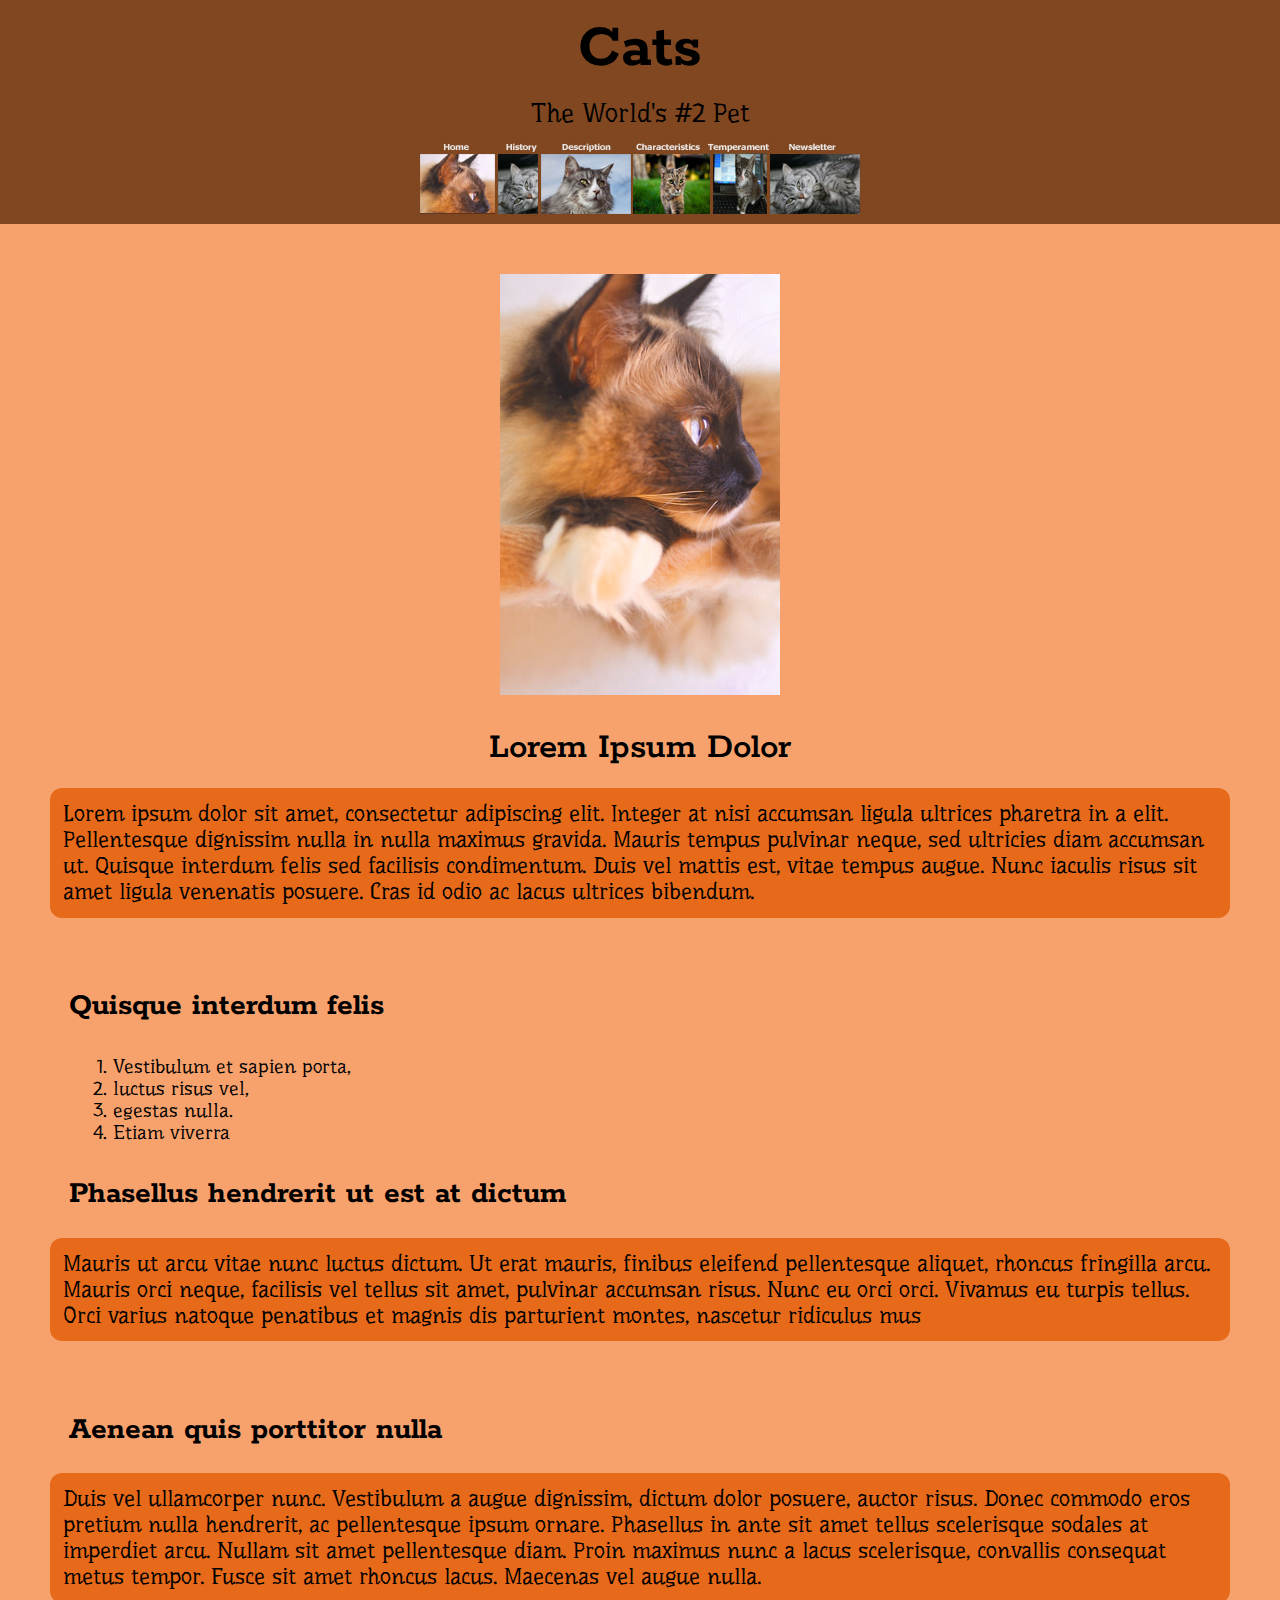
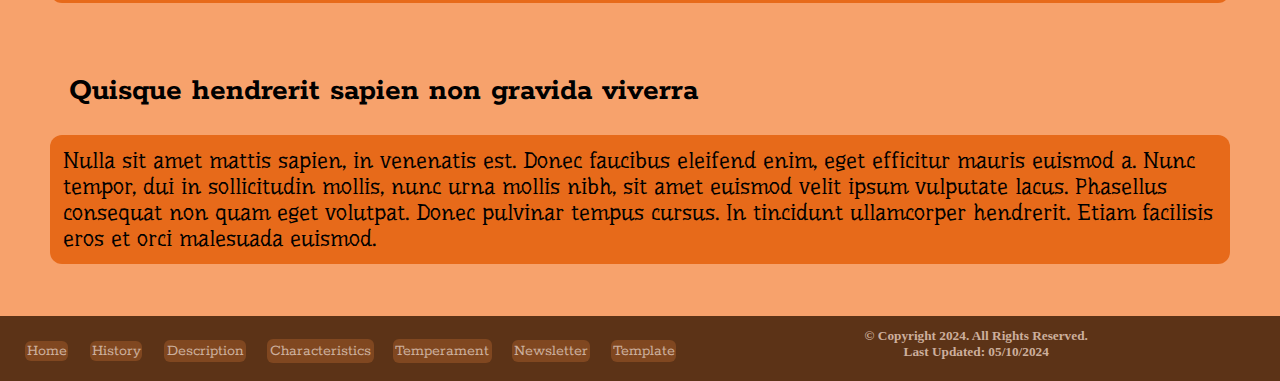
<file: index.html>
<!DOCTYPE html>
<html lang="en">
<head>
    <meta charset="UTF-8">
    <meta name="viewport" content="width=device-width, initial-scale=1.0">
    <title>Cats - The world's second best pet!</title>
    <link rel="stylesheet" href="css/styles.css">
</head>
<body>
        <header>
            <h1>Cats</h1>
            <blockquote>The World's #2 Pet</blockquote>
        </header>

        <nav>
            
            <p class="navImgMap">
                <img src="images/graphic_navbar.jpg" alt="Navigation Bar" class="navImg" usemap="#navmap">
            </p>

            <map name="navmap">
                <area shape="rect" coords="5, 25, 80, 85" href="index.html" alt="Home Page">
                <area shape="rect" coords="83, 25, 123, 85" href="history.html" alt="History Page">
                <area shape="rect" coords="126, 25, 216, 85" href="description.html" alt="Description Page">
                <area shape="rect" coords="218, 25, 295, 85" href="characteristics.html" alt="Characteristics Page">
                <area shape="rect" coords="298, 25, 352, 85" href="temperament.html" alt="Temperament Page">
                <area shape="rect" coords="355, 25, 445, 85" href="newsletter.html" alt="Newsletter Page">
            </map>
        </nav>

        <main>


            <div id="hero">
               <img src="images/cat1.jpeg" alt="a cat staring" width="280px">
            </div>
            
            <h2>Lorem Ipsum Dolor</h2>

            <p>Lorem ipsum dolor sit amet, consectetur adipiscing elit. Integer at nisi accumsan ligula ultrices pharetra in a elit. Pellentesque dignissim nulla in nulla maximus gravida. Mauris tempus pulvinar neque, sed ultricies diam accumsan ut. Quisque interdum felis sed facilisis condimentum. Duis vel mattis est, vitae tempus augue. Nunc iaculis risus sit amet ligula venenatis posuere. Cras id odio ac lacus ultrices bibendum.</p>

            <h3>Quisque interdum felis</h3>

            <ol>
                <li>Vestibulum et sapien porta,</li>
                <li>luctus risus vel,</li>
                <li>egestas nulla.</li>
                <li>Etiam viverra</li>
            </ol>

            <h3>Phasellus hendrerit ut est at dictum</h3>

            <p>Mauris ut arcu vitae nunc luctus dictum. Ut erat mauris, finibus eleifend pellentesque aliquet, rhoncus fringilla arcu. Mauris orci neque, facilisis vel tellus sit amet, pulvinar accumsan risus. Nunc eu orci orci. Vivamus eu turpis tellus. Orci varius natoque penatibus et magnis dis parturient montes, nascetur ridiculus mus</p>

            <h3>Aenean quis porttitor nulla</h3>

            <p>Duis vel ullamcorper nunc. Vestibulum a augue dignissim, dictum dolor posuere, auctor risus. Donec commodo eros pretium nulla hendrerit, ac pellentesque ipsum ornare. Phasellus in ante sit amet tellus scelerisque sodales at imperdiet arcu. Nullam sit amet pellentesque diam. Proin maximus nunc a lacus scelerisque, convallis consequat metus tempor. Fusce sit amet rhoncus lacus. Maecenas vel augue nulla.</p>

            <h3>Quisque hendrerit sapien non gravida viverra</h3>

            <p>Nulla sit amet mattis sapien, in venenatis est. Donec faucibus eleifend enim, eget efficitur mauris euismod a. Nunc tempor, dui in sollicitudin mollis, nunc urna mollis nibh, sit amet euismod velit ipsum vulputate lacus. Phasellus consequat non quam eget volutpat. Donec pulvinar tempus cursus. In tincidunt ullamcorper hendrerit. Etiam facilisis eros et orci malesuada euismod.</p>

        </main>

        <footer>
            <ul>
                <li><a href="index.html">Home</a></li>
                <li><a href="history.html">History</a></li>
                <li><a href="description.html">Description</a></li>
                <li><a href="characteristics.html">Characteristics</a></li>
                <li><a href="temperament.html">Temperament</a></li>
                <li><a href="newsletter.html">Newsletter</a></li>
                <li><a href="template.html">Template</a></li>
            </ul>

            <h5>&copy; Copyright 2024. All Rights Reserved.</h5>
            <h5>Last Updated: 05/10/2024</h5>
        </footer>
</body>
</html>
</file>
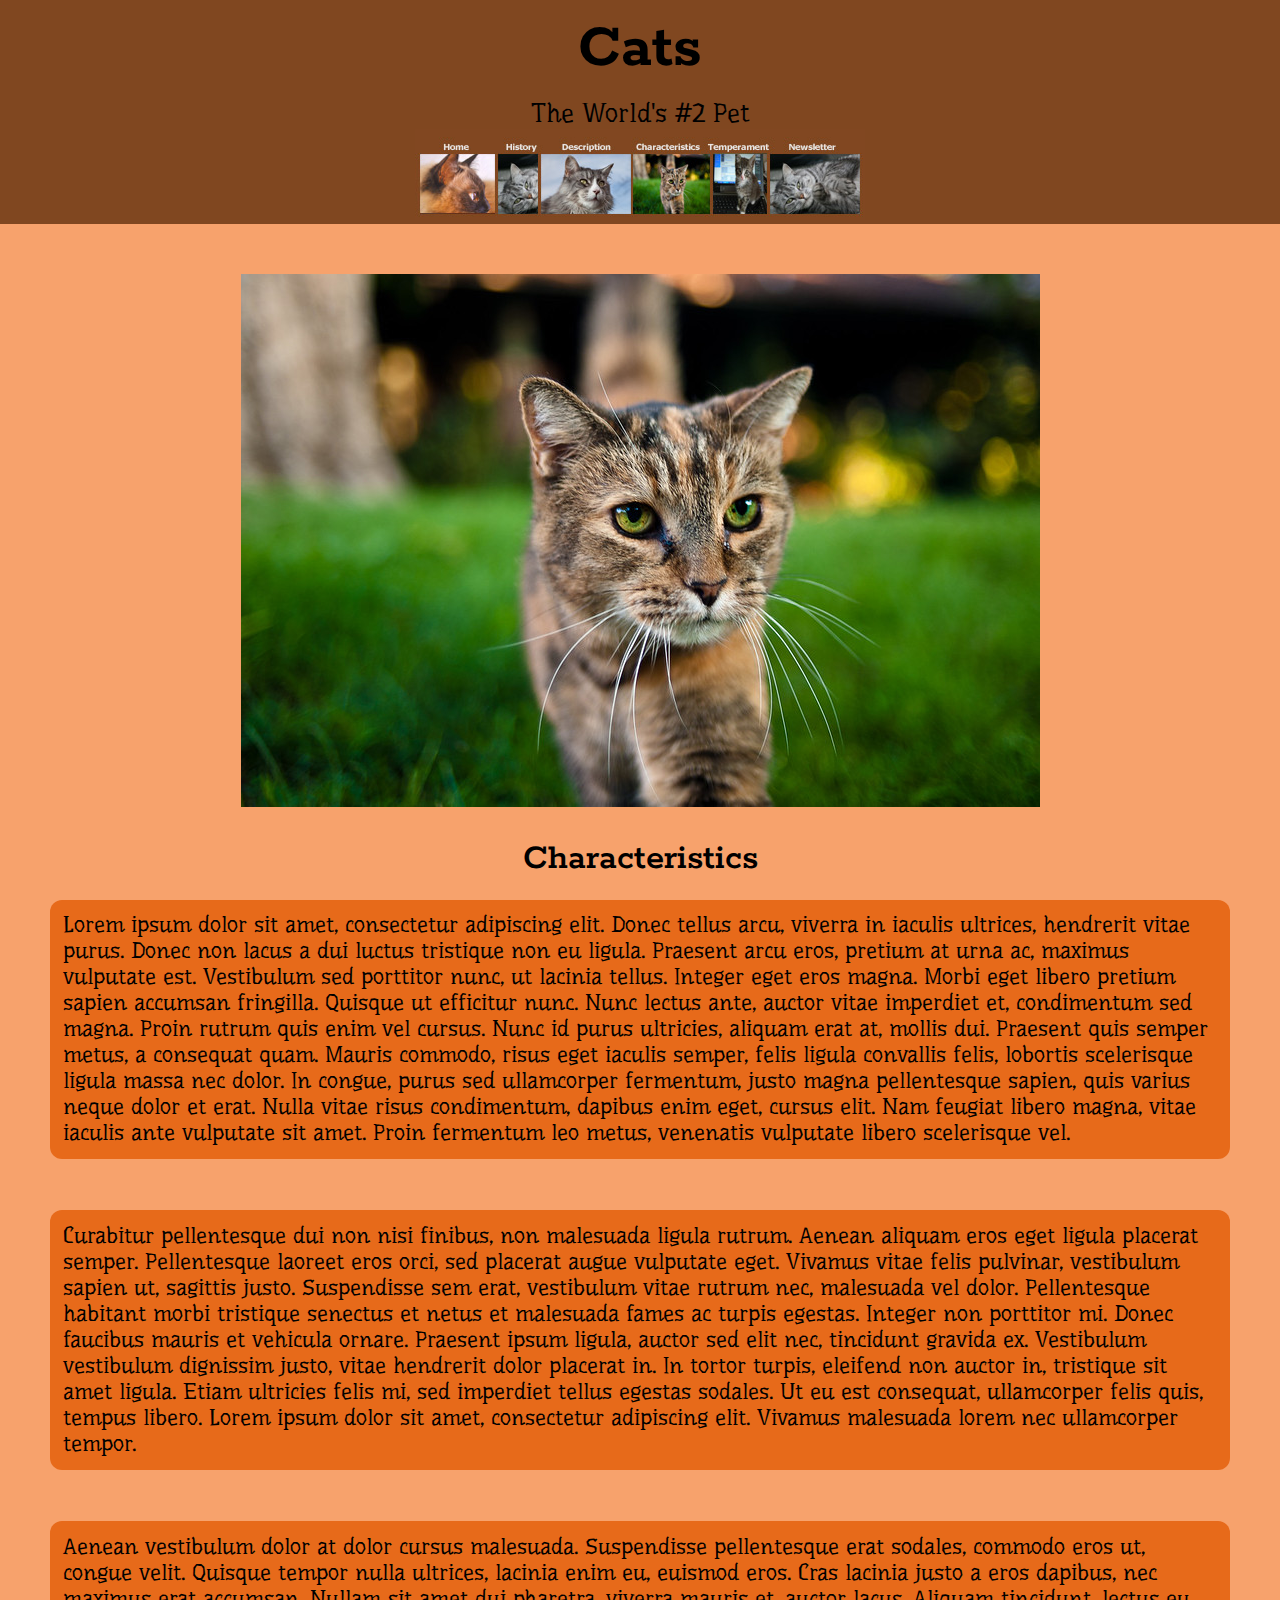
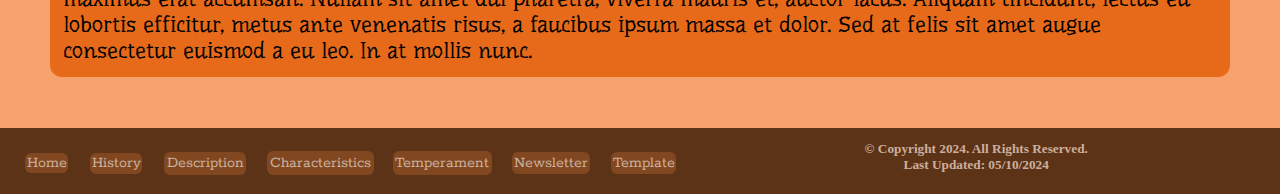
<file: characteristics.html>
<!DOCTYPE html>
<html lang="en">
<head>
    <meta charset="UTF-8">
    <meta name="viewport" content="width=device-width, initial-scale=1.0">
    <title>Cats - The world's second best pet!</title>
    <link rel="stylesheet" href="css/styles.css">
</head>
<body>
        <header>
            <h1>Cats</h1>
            <blockquote>The World's #2 Pet</blockquote>
        </header>

        <nav>
            <p class="navImgMap">
                <img src="images/graphic_navbar.jpg" alt="Navigation Bar" class="navImg" usemap="#navmap">
            </p>
            <map name="navmap">
                <area shape="rect" coords="5, 25, 80, 85" href="index.html" alt="Home Page">
                <area shape="rect" coords="83, 25, 123, 85" href="history.html" alt="History Page">
                <area shape="rect" coords="126, 25, 216, 85" href="description.html" alt="Description Page">
                <area shape="rect" coords="218, 25, 295, 85" href="characteristics.html" alt="Characteristics Page">
                <area shape="rect" coords="298, 25, 352, 85" href="temperament.html" alt="Temperament Page">
                <area shape="rect" coords="355, 25, 445, 85" href="newsletter.html" alt="Newsletter Page">
            </map>
        </nav>

        <main>

            <div id="hero">
                <img src="images/cat4.jpg" alt="cat4">
            </div>

            <h2>Characteristics</h2>

            <p>Lorem ipsum dolor sit amet, consectetur adipiscing elit. Donec tellus arcu, viverra in iaculis ultrices, hendrerit vitae purus. Donec non lacus a dui luctus tristique non eu ligula. Praesent arcu eros, pretium at urna ac, maximus vulputate est. Vestibulum sed porttitor nunc, ut lacinia tellus. Integer eget eros magna. Morbi eget libero pretium sapien accumsan fringilla. Quisque ut efficitur nunc. Nunc lectus ante, auctor vitae imperdiet et, condimentum sed magna. Proin rutrum quis enim vel cursus. Nunc id purus ultricies, aliquam erat at, mollis dui. Praesent quis semper metus, a consequat quam. Mauris commodo, risus eget iaculis semper, felis ligula convallis felis, lobortis scelerisque ligula massa nec dolor. In congue, purus sed ullamcorper fermentum, justo magna pellentesque sapien, quis varius neque dolor et erat. Nulla vitae risus condimentum, dapibus enim eget, cursus elit. Nam feugiat libero magna, vitae iaculis ante vulputate sit amet. Proin fermentum leo metus, venenatis vulputate libero scelerisque vel.</p>
            
            <p>Curabitur pellentesque dui non nisi finibus, non malesuada ligula rutrum. Aenean aliquam eros eget ligula placerat semper. Pellentesque laoreet eros orci, sed placerat augue vulputate eget. Vivamus vitae felis pulvinar, vestibulum sapien ut, sagittis justo. Suspendisse sem erat, vestibulum vitae rutrum nec, malesuada vel dolor. Pellentesque habitant morbi tristique senectus et netus et malesuada fames ac turpis egestas. Integer non porttitor mi. Donec faucibus mauris et vehicula ornare. Praesent ipsum ligula, auctor sed elit nec, tincidunt gravida ex. Vestibulum vestibulum dignissim justo, vitae hendrerit dolor placerat in. In tortor turpis, eleifend non auctor in, tristique sit amet ligula. Etiam ultricies felis mi, sed imperdiet tellus egestas sodales. Ut eu est consequat, ullamcorper felis quis, tempus libero. Lorem ipsum dolor sit amet, consectetur adipiscing elit. Vivamus malesuada lorem nec ullamcorper tempor.</p>
            
            <p>Aenean vestibulum dolor at dolor cursus malesuada. Suspendisse pellentesque erat sodales, commodo eros ut, congue velit. Quisque tempor nulla ultrices, lacinia enim eu, euismod eros. Cras lacinia justo a eros dapibus, nec maximus erat accumsan. Nullam sit amet dui pharetra, viverra mauris et, auctor lacus. Aliquam tincidunt, lectus eu lobortis efficitur, metus ante venenatis risus, a faucibus ipsum massa et dolor. Sed at felis sit amet augue consectetur euismod a eu leo. In at mollis nunc.</p>
            
        </main>

        <footer>
            <ul>
                <li><a href="index.html">Home</a></li>
                <li><a href="history.html">History</a></li>
                <li><a href="description.html">Description</a></li>
                <li><a href="characteristics.html">Characteristics</a></li>
                <li><a href="temperament.html">Temperament</a></li>
                <li><a href="newsletter.html">Newsletter</a></li>
                <li><a href="template.html">Template</a></li>
            </ul>

            <h5>&copy; Copyright 2024. All Rights Reserved.</h5>
            <h5>Last Updated: 05/10/2024</h5>
        </footer>
</body>
</html>
</file>
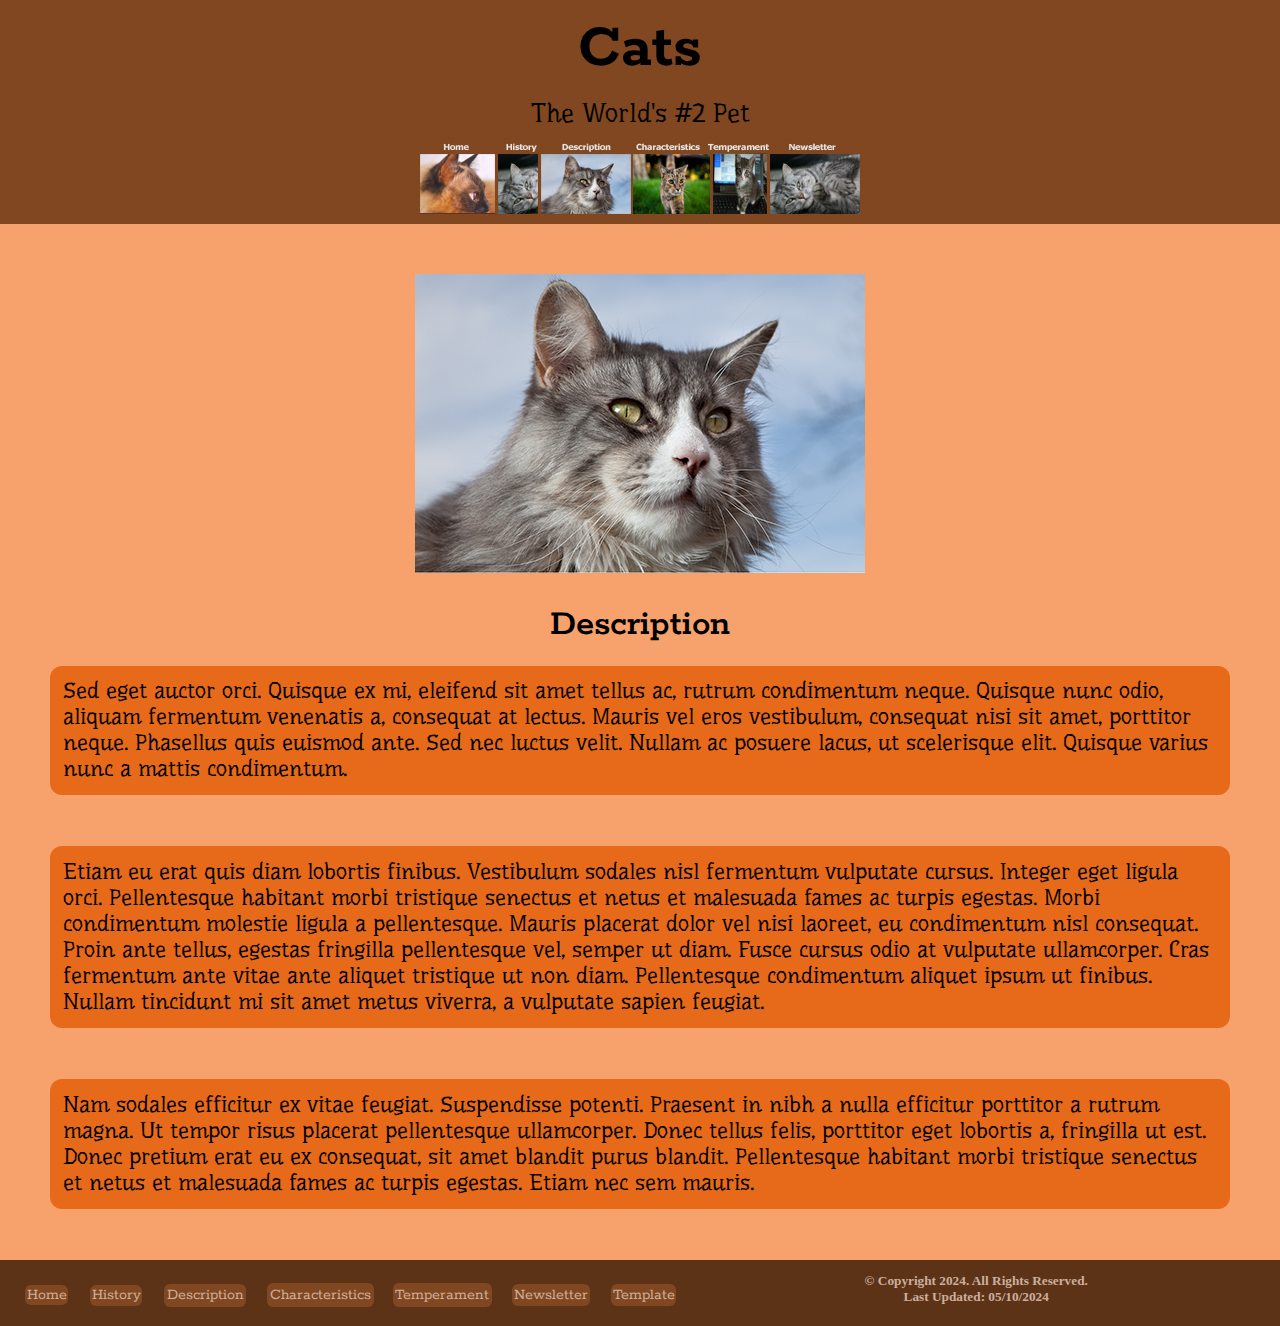
<file: description.html>
<!DOCTYPE html>
<html lang="en">
<head>
    <meta charset="UTF-8">
    <meta name="viewport" content="width=device-width, initial-scale=1.0">
    <title>Cats - The world's second best pet!</title>
    <link rel="stylesheet" href="css/styles.css">
</head>
<body>
        <header>
            <h1>Cats</h1>
            <blockquote>The World's #2 Pet</blockquote>
        </header>

        <nav>
            <p class="navImgMap">
                <img src="images/graphic_navbar.jpg" alt="Navigation Bar" class="navImg" usemap="#navmap">
            </p>
            <map name="navmap">
                <area shape="rect" coords="5, 25, 80, 85" href="index.html" alt="Home Page">
                <area shape="rect" coords="83, 25, 123, 85" href="history.html" alt="History Page">
                <area shape="rect" coords="126, 25, 216, 85" href="descriptions.html" alt="Description Page">
                <area shape="rect" coords="218, 25, 295, 85" href="characteristics.html" alt="Characteristics Page">
                <area shape="rect" coords="298, 25, 352, 85" href="temperament.html" alt="Temperament Page">
                <area shape="rect" coords="355, 25, 445, 85" href="newsletter.html" alt="Newsletter Page">
            </map>
        </nav>

        <main>

            <div id="hero">
                <img src="images/cat3.jpg" alt="cat3">
            </div>

            <h2>Description</h2>

            <p>Sed eget auctor orci. Quisque ex mi, eleifend sit amet tellus ac, rutrum condimentum neque. Quisque nunc odio, aliquam fermentum venenatis a, consequat at lectus. Mauris vel eros vestibulum, consequat nisi sit amet, porttitor neque. Phasellus quis euismod ante. Sed nec luctus velit. Nullam ac posuere lacus, ut scelerisque elit. Quisque varius nunc a mattis condimentum.</p>
            
            <p>Etiam eu erat quis diam lobortis finibus. Vestibulum sodales nisl fermentum vulputate cursus. Integer eget ligula orci. Pellentesque habitant morbi tristique senectus et netus et malesuada fames ac turpis egestas. Morbi condimentum molestie ligula a pellentesque. Mauris placerat dolor vel nisi laoreet, eu condimentum nisl consequat. Proin ante tellus, egestas fringilla pellentesque vel, semper ut diam. Fusce cursus odio at vulputate ullamcorper. Cras fermentum ante vitae ante aliquet tristique ut non diam. Pellentesque condimentum aliquet ipsum ut finibus. Nullam tincidunt mi sit amet metus viverra, a vulputate sapien feugiat.</p>
            
            <p>Nam sodales efficitur ex vitae feugiat. Suspendisse potenti. Praesent in nibh a nulla efficitur porttitor a rutrum magna. Ut tempor risus placerat pellentesque ullamcorper. Donec tellus felis, porttitor eget lobortis a, fringilla ut est. Donec pretium erat eu ex consequat, sit amet blandit purus blandit. Pellentesque habitant morbi tristique senectus et netus et malesuada fames ac turpis egestas. Etiam nec sem mauris.</p>
            
        </main>

        <footer>
            <ul>
                <li><a href="index.html">Home</a></li>
                <li><a href="history.html">History</a></li>
                <li><a href="description.html">Description</a></li>
                <li><a href="characteristics.html">Characteristics</a></li>
                <li><a href="temperament.html">Temperament</a></li>
                <li><a href="newsletter.html">Newsletter</a></li>
                <li><a href="template.html">Template</a></li>
            </ul>

            <h5>&copy; Copyright 2024. All Rights Reserved.</h5>
            <h5>Last Updated: 05/10/2024</h5>
        </footer>
</body>
</html>
</file>
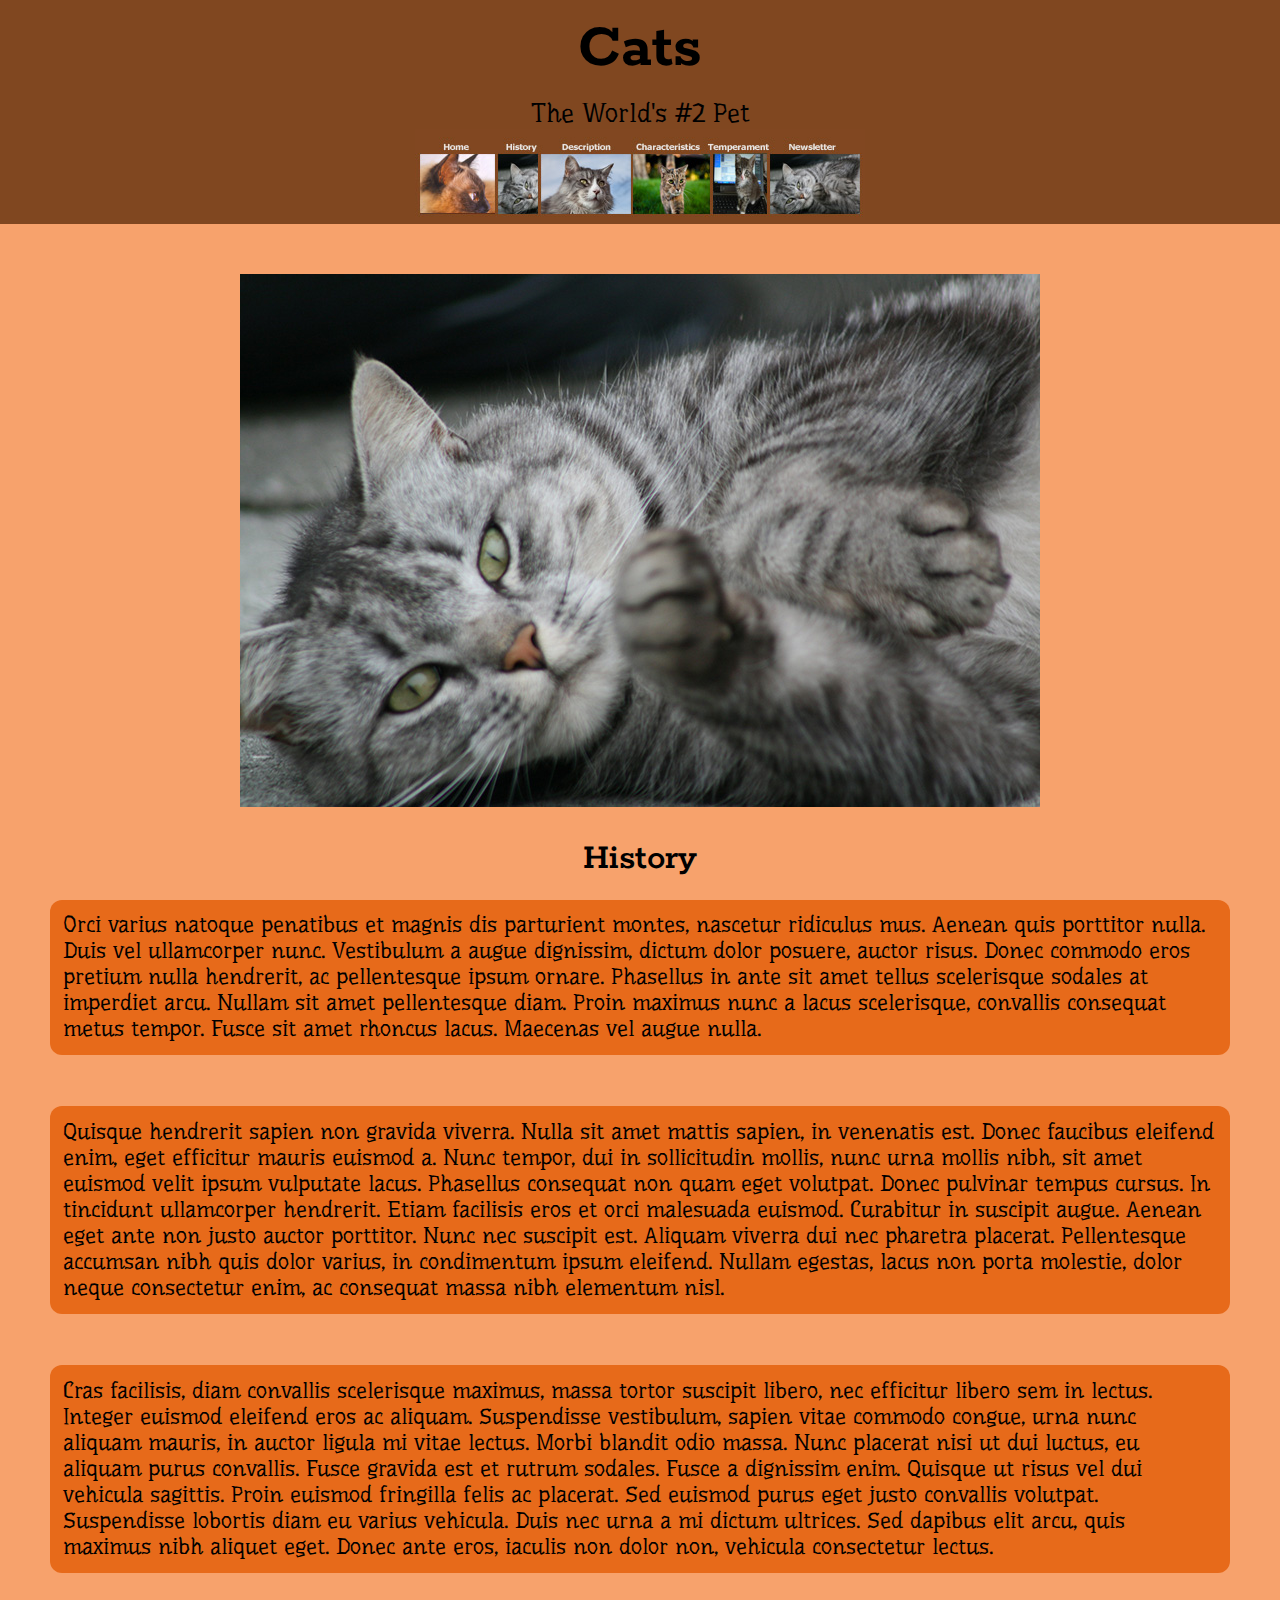
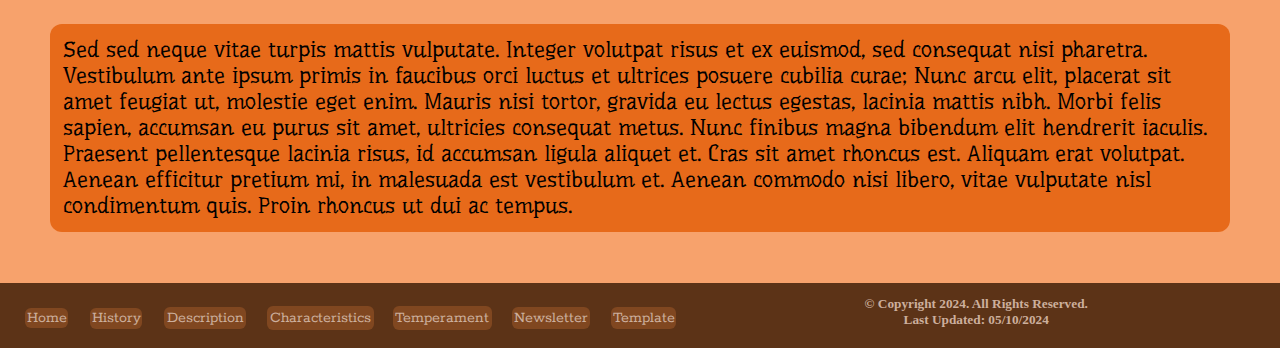
<file: history.html>
<!DOCTYPE html>
<html lang="en">
<head>
    <meta charset="UTF-8">
    <meta name="viewport" content="width=device-width, initial-scale=1.0">
    <title>Cats - The world's second best pet!</title>
    <link rel="stylesheet" href="css/styles.css">
</head>
<body>
        <header>
            <h1>Cats</h1>
            <blockquote>The World's #2 Pet</blockquote>
        </header>

        <nav>
            <p class="navImgMap">
                <img src="images/graphic_navbar.jpg" alt="Navigation Bar" class="navImg" usemap="#navmap">
            </p>
            <map name="navmap">
                <area shape="rect" coords="5, 25, 80, 85" href="index.html" alt="Home Page">
                <area shape="rect" coords="83, 25, 123, 85" href="history.html" alt="History Page">
                <area shape="rect" coords="126, 25, 216, 85" href="description.html" alt="Description Page">
                <area shape="rect" coords="218, 25, 295, 85" href="characteristics.html" alt="Characteristics Page">
                <area shape="rect" coords="298, 25, 352, 85" href="temperament.html" alt="Temperament Page">
                <area shape="rect" coords="355, 25, 445, 85" href="newsletter.html" alt="Newsletter Page">
            </map>
        </nav>

        <main>

            <div id="hero">
                <img src="images/cat2.jpg" alt="cat2">
            </div>

            <h2>History</h2>

            <p>Orci varius natoque penatibus et magnis dis parturient montes, nascetur ridiculus mus. Aenean quis porttitor nulla. Duis vel ullamcorper nunc. Vestibulum a augue dignissim, dictum dolor posuere, auctor risus. Donec commodo eros pretium nulla hendrerit, ac pellentesque ipsum ornare. Phasellus in ante sit amet tellus scelerisque sodales at imperdiet arcu. Nullam sit amet pellentesque diam. Proin maximus nunc a lacus scelerisque, convallis consequat metus tempor. Fusce sit amet rhoncus lacus. Maecenas vel augue nulla.</p>

            <p>Quisque hendrerit sapien non gravida viverra. Nulla sit amet mattis sapien, in venenatis est. Donec faucibus eleifend enim, eget efficitur mauris euismod a. Nunc tempor, dui in sollicitudin mollis, nunc urna mollis nibh, sit amet euismod velit ipsum vulputate lacus. Phasellus consequat non quam eget volutpat. Donec pulvinar tempus cursus. In tincidunt ullamcorper hendrerit. Etiam facilisis eros et orci malesuada euismod. Curabitur in suscipit augue. Aenean eget ante non justo auctor porttitor. Nunc nec suscipit est. Aliquam viverra dui nec pharetra placerat. Pellentesque accumsan nibh quis dolor varius, in condimentum ipsum eleifend. Nullam egestas, lacus non porta molestie, dolor neque consectetur enim, ac consequat massa nibh elementum nisl.</p>
            
            <p>Cras facilisis, diam convallis scelerisque maximus, massa tortor suscipit libero, nec efficitur libero sem in lectus. Integer euismod eleifend eros ac aliquam. Suspendisse vestibulum, sapien vitae commodo congue, urna nunc aliquam mauris, in auctor ligula mi vitae lectus. Morbi blandit odio massa. Nunc placerat nisi ut dui luctus, eu aliquam purus convallis. Fusce gravida est et rutrum sodales. Fusce a dignissim enim. Quisque ut risus vel dui vehicula sagittis. Proin euismod fringilla felis ac placerat. Sed euismod purus eget justo convallis volutpat. Suspendisse lobortis diam eu varius vehicula. Duis nec urna a mi dictum ultrices. Sed dapibus elit arcu, quis maximus nibh aliquet eget. Donec ante eros, iaculis non dolor non, vehicula consectetur lectus.</p>
            
            <p>Sed sed neque vitae turpis mattis vulputate. Integer volutpat risus et ex euismod, sed consequat nisi pharetra. Vestibulum ante ipsum primis in faucibus orci luctus et ultrices posuere cubilia curae; Nunc arcu elit, placerat sit amet feugiat ut, molestie eget enim. Mauris nisi tortor, gravida eu lectus egestas, lacinia mattis nibh. Morbi felis sapien, accumsan eu purus sit amet, ultricies consequat metus. Nunc finibus magna bibendum elit hendrerit iaculis. Praesent pellentesque lacinia risus, id accumsan ligula aliquet et. Cras sit amet rhoncus est. Aliquam erat volutpat. Aenean efficitur pretium mi, in malesuada est vestibulum et. Aenean commodo nisi libero, vitae vulputate nisl condimentum quis. Proin rhoncus ut dui ac tempus.</p>
            
        </main>

        <footer>
            <ul>
                <li><a href="index.html">Home</a></li>
                <li><a href="history.html">History</a></li>
                <li><a href="description.html">Description</a></li>
                <li><a href="characteristics.html">Characteristics</a></li>
                <li><a href="temperament.html">Temperament</a></li>
                <li><a href="newsletter.html">Newsletter</a></li>
                <li><a href="template.html">Template</a></li>
            </ul>

            <h5>&copy; Copyright 2024. All Rights Reserved.</h5>
            <h5>Last Updated: 05/10/2024</h5>
        </footer>
</body>
</html>
</file>
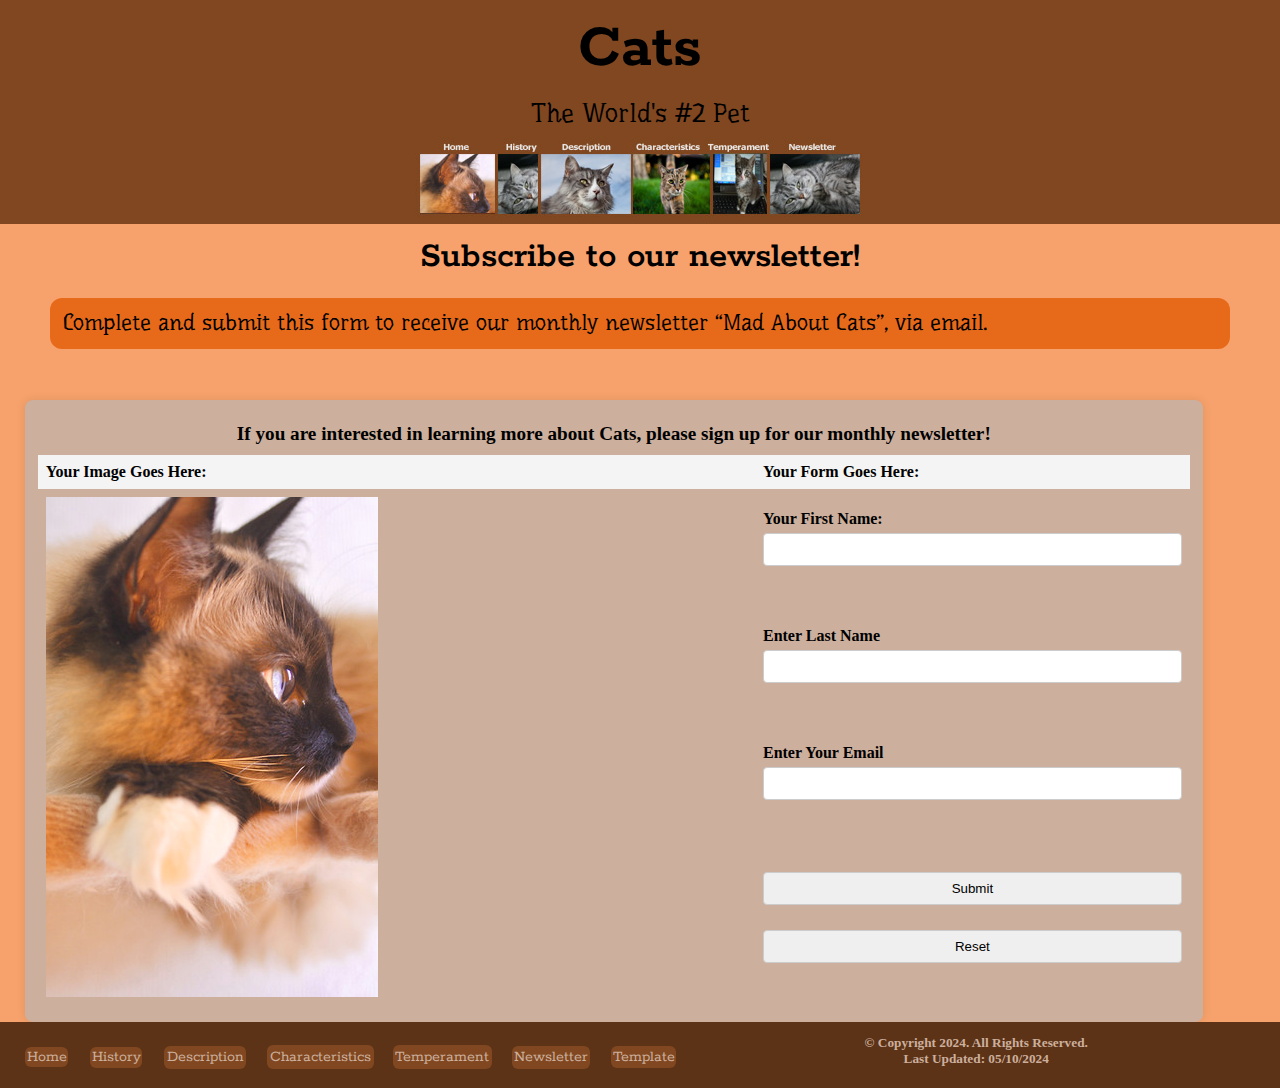
<file: newsletter.html>
<!DOCTYPE html>
<html lang="en">
<head>
    <meta charset="UTF-8">
    <meta name="viewport" content="width=device-width, initial-scale=1.0">
    <title>Cats - The world's second best pet!</title>
    <link rel="stylesheet" href="css/styles.css">
</head>
<body>
        <header>
            <h1>Cats</h1>
            <blockquote>The World's #2 Pet</blockquote>
        </header>

        <nav>
            <p class="navImgMap">
                <img src="images/graphic_navbar.jpg" alt="Navigation Bar" class="navImg" usemap="#navmap">
            </p>
            <map name="navmap">
                <area shape="rect" coords="5, 25, 80, 85" href="index.html" alt="Home Page">
                <area shape="rect" coords="83, 25, 123, 85" href="history.html" alt="History Page">
                <area shape="rect" coords="126, 25, 216, 85" href="description.html" alt="Description Page">
                <area shape="rect" coords="218, 25, 295, 85" href="characteristics.html" alt="Characteristics Page">
                <area shape="rect" coords="298, 25, 352, 85" href="temperament.html" alt="Temperament Page">
                <area shape="rect" coords="355, 25, 445, 85" href="newsletter.html" alt="Newsletter Page">
            </map>
        </nav>

        <main>

            <h2>Subscribe to our newsletter!</h2>

                <p>Complete and submit this form to receive our monthly newsletter “Mad About Cats”, via email.</p>

                <div class="table-container form-container">
                <form action="mailto:cte-christian.riddle@sllboces.org" method="get">
                <table>
                    <caption>If you are interested in learning more about Cats, please sign up for our monthly newsletter!</caption>

                    <thead>
                        <tr>
                            <th>Your Image Goes Here:</th>
                            <th>Your Form Goes Here:</th>
                        </tr>
                    </thead>

                    <tbody>
                        <tr>
                            <td rowspan="4">
                                <img src="images/cat1.jpeg" alt="It's a picture of a cat.">
                            </td>
                            <td>
                                <label for="fName">Your First Name:</label>
                                <input type="text" id="fName" name="fName" required>
                            </td>
                        </tr>

                        <tr> <!-- Row 2 of this form-->
                            <td>
                                <label for="lName">Enter Last Name</label>
                                <input type="text" id="lName" name="lName" required>
                            </td>
                        </tr>

                        <tr>
                            <td>
                                <label for="email">Enter Your Email</label>
                                <input type="email" id="email" name="email" required>
                            </td>
                        </tr>

                        <tr>
                            <td>
                                 <input type="submit" value="Submit">
                                 <input type="reset" value="Reset">
                            </td>
                        </tr>
                    </tbody>

                </table>
                </form>
                </div>

        </main>

        <footer>
            <ul>
                <li><a href="index.html">Home</a></li>
                <li><a href="history.html">History</a></li>
                <li><a href="description.html">Description</a></li>
                <li><a href="characteristics.html">Characteristics</a></li>
                <li><a href="temperament.html">Temperament</a></li>
                <li><a href="newsletter.html">Newsletter</a></li>
                <li><a href="template.html">Template</a></li>
            </ul>

            <h5>&copy; Copyright 2024. All Rights Reserved.</h5>
            <h5>Last Updated: 05/10/2024</h5>
        </footer>
</body>
</html>
</file>
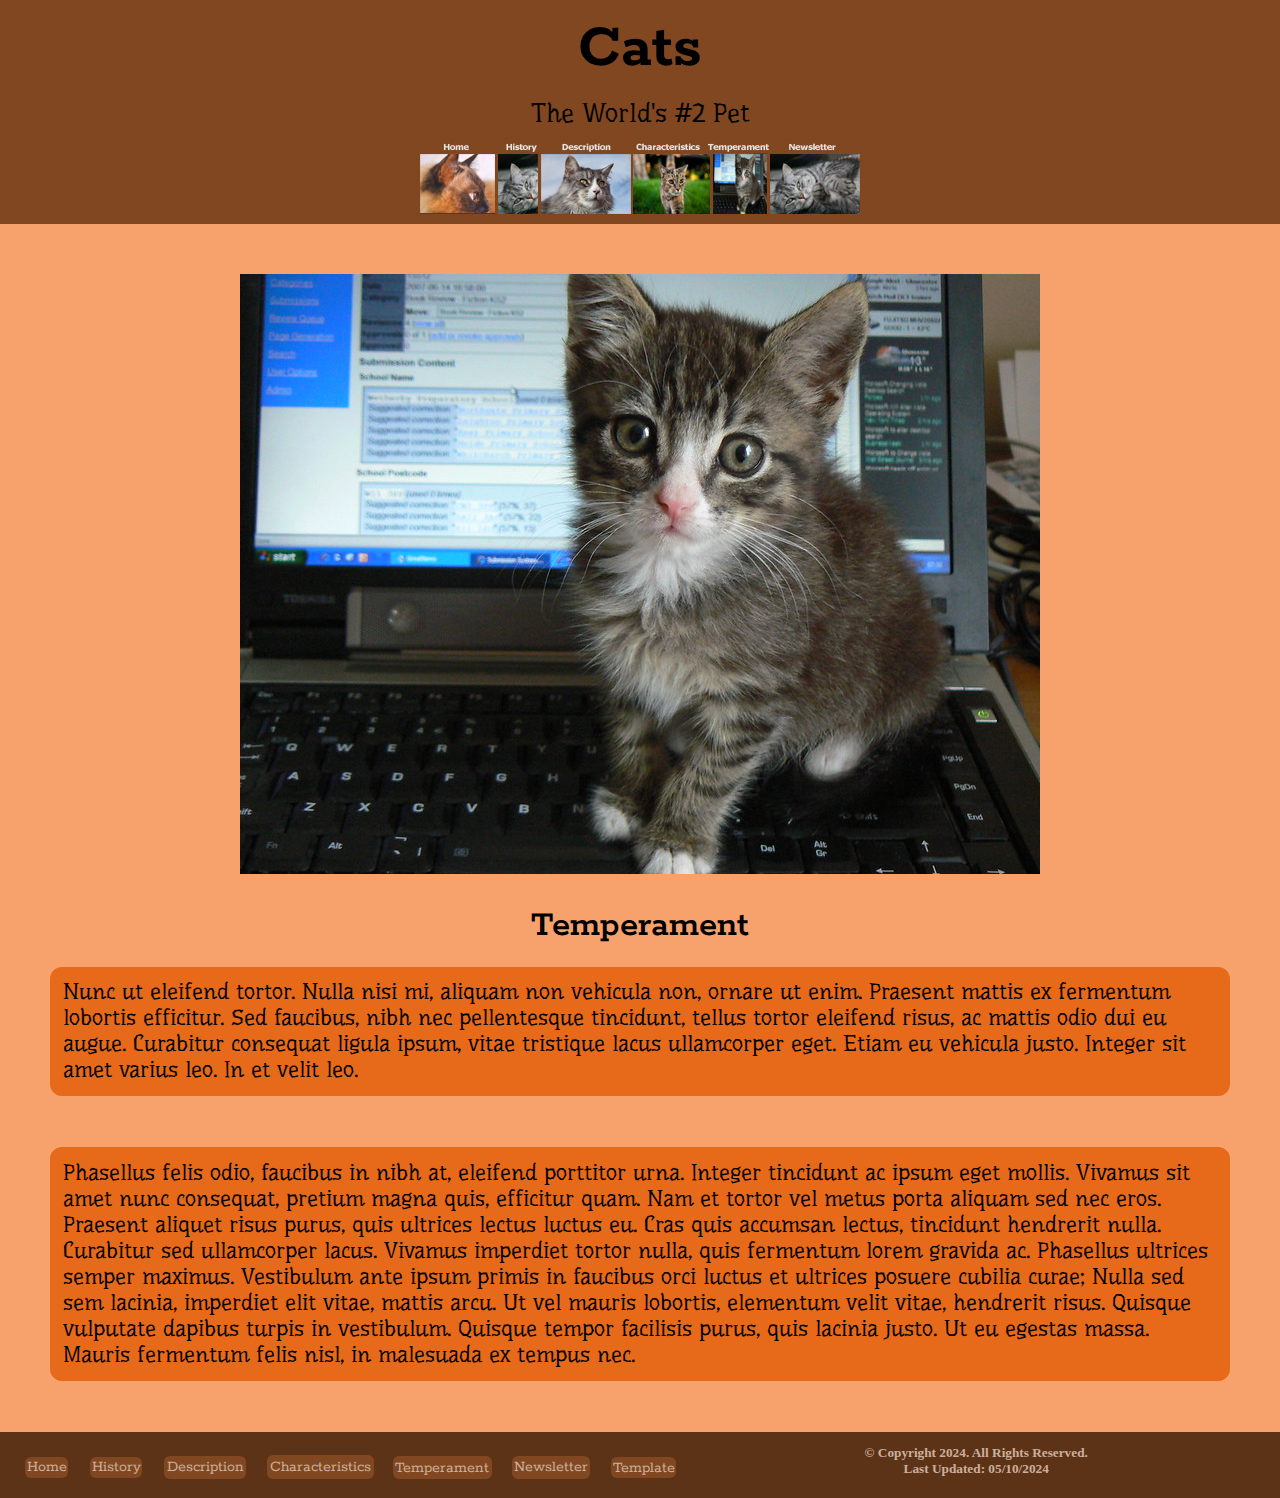
<file: temperament.html>
<!DOCTYPE html>
<html lang="en">
<head>
    <meta charset="UTF-8">
    <meta name="viewport" content="width=device-width, initial-scale=1.0">
    <title>Cats - The world's second best pet!</title>
    <link rel="stylesheet" href="css/styles.css">
</head>
<body>
        <header>
            <h1>Cats</h1>
            <blockquote>The World's #2 Pet</blockquote>
        </header>

        <nav>
            <p class="navImgMap">
                <img src="images/graphic_navbar.jpg" alt="Navigation Bar" class="navImg" usemap="#navmap">
            </p>
            <map name="navmap">
                <area shape="rect" coords="5, 25, 80, 85" href="index.html" alt="Home Page">
                <area shape="rect" coords="83, 25, 123, 85" href="history.html" alt="History Page">
                <area shape="rect" coords="126, 25, 216, 85" href="description.html" alt="Description Page">
                <area shape="rect" coords="218, 25, 295, 85" href="characteristics.html" alt="Characteristics Page">
                <area shape="rect" coords="298, 25, 352, 85" href="temperament.html" alt="Temperament Page">
                <area shape="rect" coords="355, 25, 445, 85" href="newsletter.html" alt="Newsletter Page">
            </map>
        </nav>

        <main>

            <div id="hero">
                <img src="images/cat5.jpg" alt="cat5">
            </div>
            
            <h2>Temperament</h2>

            <p>Nunc ut eleifend tortor. Nulla nisi mi, aliquam non vehicula non, ornare ut enim. Praesent mattis ex fermentum lobortis efficitur. Sed faucibus, nibh nec pellentesque tincidunt, tellus tortor eleifend risus, ac mattis odio dui eu augue. Curabitur consequat ligula ipsum, vitae tristique lacus ullamcorper eget. Etiam eu vehicula justo. Integer sit amet varius leo. In et velit leo.</p>
            
            <p>Phasellus felis odio, faucibus in nibh at, eleifend porttitor urna. Integer tincidunt ac ipsum eget mollis. Vivamus sit amet nunc consequat, pretium magna quis, efficitur quam. Nam et tortor vel metus porta aliquam sed nec eros. Praesent aliquet risus purus, quis ultrices lectus luctus eu. Cras quis accumsan lectus, tincidunt hendrerit nulla. Curabitur sed ullamcorper lacus. Vivamus imperdiet tortor nulla, quis fermentum lorem gravida ac. Phasellus ultrices semper maximus. Vestibulum ante ipsum primis in faucibus orci luctus et ultrices posuere cubilia curae; Nulla sed sem lacinia, imperdiet elit vitae, mattis arcu. Ut vel mauris lobortis, elementum velit vitae, hendrerit risus. Quisque vulputate dapibus turpis in vestibulum. Quisque tempor facilisis purus, quis lacinia justo. Ut eu egestas massa. Mauris fermentum felis nisl, in malesuada ex tempus nec.</p>
            
        </main>

        <footer>
            <ul>
                <li><a href="index.html">Home</a></li>
                <li><a href="history.html">History</a></li>
                <li><a href="description.html">Description</a></li>
                <li><a href="characteristics.html">Characteristics</a></li>
                <li><a href="temperament.html">Temperament</a></li>
                <li><a href="newsletter.html">Newsletter</a></li>
                <li><a href="template.html">Template</a></li>
            </ul>

            <h5>&copy; Copyright 2024. All Rights Reserved.</h5>
            <h5>Last Updated: 05/10/2024</h5>
        </footer>
</body>
</html>
</file>
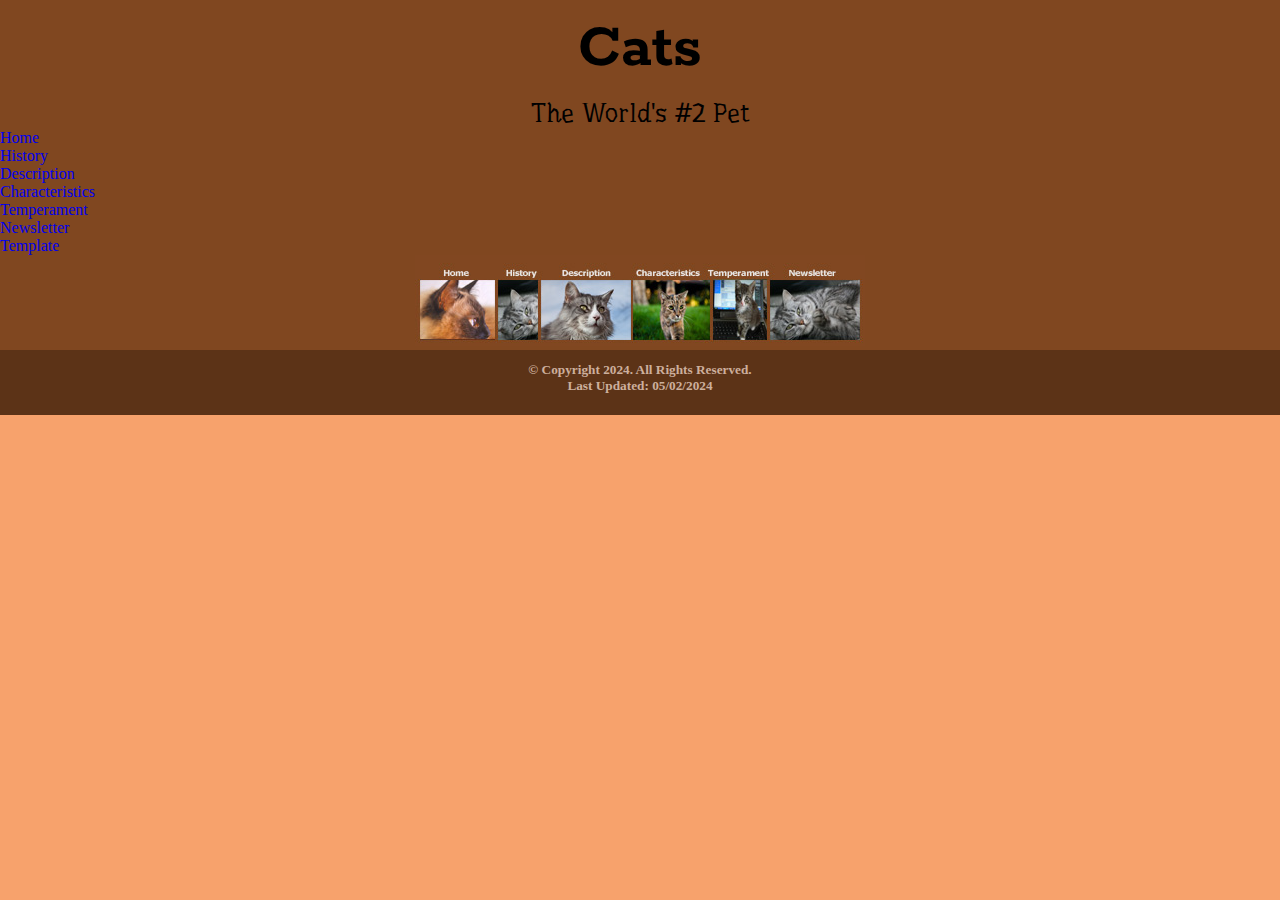
<file: template.html>
<!DOCTYPE html>
<html lang="en">
<head>
    <meta charset="UTF-8">
    <meta name="viewport" content="width=device-width, initial-scale=1.0">
    <title>Cats - The world's second best pet!</title>
    <link rel="stylesheet" href="css/styles.css">
</head>
<body>
        <header>
            <h1>Cats</h1>
            <blockquote>The World's #2 Pet</blockquote>
        </header>

        <nav>
            <ul>
                <li><a href="index.html">Home</a></li>
                <li><a href="history.html">History</a></li>
                <li><a href="description.html">Description</a></li>
                <li><a href="characteristics.html">Characteristics</a></li>
                <li><a href="temperament.html">Temperament</a></li>
                <li><a href="newsletter.html">Newsletter</a></li>
                <li><a href="template.html">Template</a></li>
            </ul>
            <p class="navImgMap">
                <img src="images/graphic_navbar.jpg" alt="Navigation Bar" class="navImg" usemap="#navmap">
            </p>
            <map name="navmap">
                <area shape="rect" coords="5, 25, 80, 85" href="index.html" alt="Home Page">
                <area shape="rect" coords="83, 25, 123, 85" href="history.html" alt="History Page">
                <area shape="rect" coords="126, 25, 216, 85" href="description.html" alt="Description Page">
                <area shape="rect" coords="218, 25, 295, 85" href="characteristics.html" alt="Characteristics Page">
                <area shape="rect" coords="298, 25, 352, 85" href="temperament.html" alt="Temperament Page">
                <area shape="rect" coords="355, 25, 445, 85" href="newsletter.html" alt="Newsletter Page">
            </map>
        </nav>

        <main>
            
        </main>

        <footer>
            <h5>&copy; Copyright 2024. All Rights Reserved.</h5>
            <h5>Last Updated: 05/02/2024</h5>
        </footer>
</body>
</html>
</file>
<file: css/styles.css>
/*
Color Palette:
#5C3317 - Dark Brown
#804720 - Brown
#F7A26C - Tangerine
#CCAF9D - Desert Sand
#E76A1A - Spanish Orange
*/

/* Font Families:
"Underdog"
"Rokkitt"
*/

@import url('https://fonts.googleapis.com/css2?family=Rokkitt:wght@600&family=Underdog&display=swap');

/* CSS Reset */

* {
    padding: 0;
    margin: 0;
    border: 0;
}

/* Style rules for body */

body {
    background-color: #F7A26C;
}

h1 {
    padding: 1%;
    text-align: center;
    font-family: "Rokkitt", "Underdog", sans-serif;
    font-size: 4em;
}

h2 {
    text-align: center;
    padding: 1%;
    font-family: "Rokkitt", "Underdog", sans-serif;
    font-weight: 600;
    font-size: 2.3em;
}

h3 {
    padding: 1.5%;
    font-size: 2em;
    font-family: "Rokkitt", "Underdog", sans-serif;
    margin-left: 50px;
}


header, nav {
    background-color: #804720;
}


ol {
    padding: 1%;
    margin-left: 3%;
    font-family: "Underdog", "Rokkitt", sans-serif;
    margin-left: 100px;
    font-size: 1.2em;
}

#hero {
    text-align: center;
    margin-top: 50px;
    margin-bottom: 15px;
}

nav {
    
}

nav a {
    text-decoration: none;
}

.navImgMap {
    text-align: center;
}

nav a:hover {

}

main {
    
}

main p {
    margin-top: 0.5%;
    margin-bottom: 4%;
    margin-right: 50px;
    margin-left: 50px;
    padding: 1%;
    background-color: #E76A1A;
    font-family: "Underdog", "Rokkitt", sans-serif;
    border-radius: 12px;
    font-size: 1.4em;
}

blockquote {
    text-align: center;
    font-size: 1.65em;
    font-family: "Underdog", "Rokkitt", sans-serif;
}

.table-container {

}

table {
    width: 100%;
    border-collapse: collapse;
}

table, th, td {
   /* border: 1px solid #ccc; */
}

th, td {
    text-align: left;
    padding: 8px;
}

th {
    background-color: #f4f4f4;
}

caption {
    padding: 10px;
    font-size: 1.2em;
    font-weight: bold;
}

.form-container {
    margin-left: 25px;
    background: #CCAF9D;
    padding: 1%;
    box-shadow: 0 0 10px rgba(0, 0, 0, 0.1);
    border-radius: 8px;
    width: 90%;
}

form label {
    display: block;
    font-weight: bold;
}

form input {
    width: 100%;
    padding: 8px;
    margin-top: 5px;
    margin-bottom: 20px;
    border-radius: 4px;
    border: 1px solid #ccc;
    box-sizing: border-box; /* Includes padding and border in width */
}

footer {
    padding: 1%;
    text-align: center;
    background-color: #5C3317;
    color: #CCAF9D;
    min-height: 40px;
}

/* Footer Navigation */
footer li {
    list-style-type: none;
    float: left;
    padding: 1%;
}

footer li a {
    text-decoration: none;
    font-family: "Rokkitt", "Underdog", sans-serif;
    color: #CCAF9D;
    background-color: #804720;
    border-radius: 6px;
    padding: 3%;
    clear: both;
}

footer li a:hover {
    background-color: #CCAF9D;
    color: #5C3317;
}
</file>
